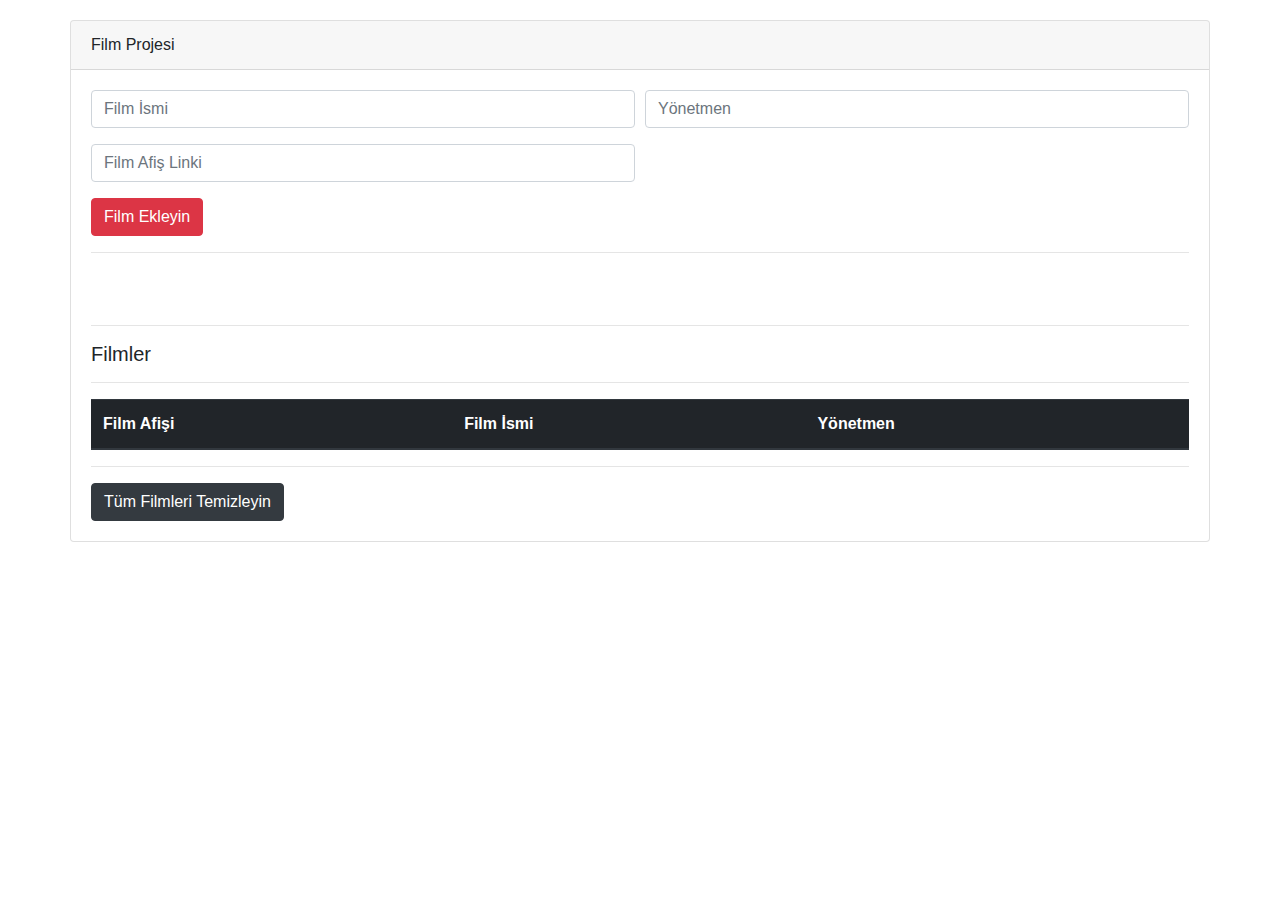
<file: Film Project/index.html>
<!DOCTYPE html>
<html lang="en">

<head>
  <meta charset="UTF-8">
  <meta name="viewport" content="width=device-width, initial-scale=1.0">
  <meta http-equiv="X-UA-Compatible" content="ie=edge">
  <link rel="stylesheet" href="https://stackpath.bootstrapcdn.com/font-awesome/4.7.0/css/font-awesome.min.css">
  <link rel="stylesheet" href="https://maxcdn.bootstrapcdn.com/bootstrap/4.0.0/css/bootstrap.min.css"
    integrity="sha384-Gn5384xqQ1aoWXA+058RXPxPg6fy4IWvTNh0E263XmFcJlSAwiGgFAW/dAiS6JXm" crossorigin="anonymous">

  <title>Film Project</title>
</head>

<body>
  <div class="container" style="margin-top:20px;">

    <div class="card row">
      <div class="card-header">Film Projesi</div>
      <div class="card-body">
        <form id="film-form" name="form">
          <div class="form-row">
            <div class="form-group col-md-6">
              <input class="form-control" type="text" name="title" id="title" placeholder="Film İsmi">
            </div>
            <div class="form-group col-md-6">
              <input class="form-control" type="text" name="director" id="director" placeholder="Yönetmen">
            </div>
            <div class="form-group col-md-6">
              <input class="form-control" type="text" name="url" id="url" placeholder="Film Afiş Linki">
            </div>
          </div>
          <button type="submit" class="btn btn-danger">Film Ekleyin</button>
        </form>
        <hr>



      </div>

      <div class="card-body">
        <hr>
        <h5 class="card-title" id="films-title">Filmler</h5>

        <hr>
        <table class="table table-dark">
          <thead>
            <tr>
              <th scope="col">Film Afişi</th>
              <th scope="col">Film İsmi</th>
              <th scope="col">Yönetmen</th>

            </tr>
          </thead>
          <tbody id="films">
            <!-- <tr>
                                            <td><img src="" class="img-fluid img-thumbnail"></td>
                                            <td></td>
                                            <td></td>
                                            <td><a href="#" id = "delete-film" class = "btn btn-danger">Filmi Sil</a></td>
                                          </tr> -->
            <!-- <tr>
                                            <td><img src="" class="img-fluid img-thumbnail"></td>
                                            <td></td>
                                            <td></td>
                                            <td><a href="#" id = "delete-film" class = "btn btn-danger">Filmi Sil</a></td>
                                          </tr> -->
          </tbody>
        </table>
        <hr>
        <a id="clear-films" class="btn btn-dark" href="#">Tüm Filmleri Temizleyin</a>
      </div>
    </div>

  </div>
  <script src="https://code.jquery.com/jquery-3.2.1.slim.min.js"
    integrity="sha384-KJ3o2DKtIkvYIK3UENzmM7KCkRr/rE9/Qpg6aAZGJwFDMVNA/GpGFF93hXpG5KkN"
    crossorigin="anonymous"></script>
  <script src="https://cdnjs.cloudflare.com/ajax/libs/popper.js/1.12.9/umd/popper.min.js"
    integrity="sha384-ApNbgh9B+Y1QKtv3Rn7W3mgPxhU9K/ScQsAP7hUibX39j7fakFPskvXusvfa0b4Q"
    crossorigin="anonymous"></script>
  <script src="https://maxcdn.bootstrapcdn.com/bootstrap/4.0.0/js/bootstrap.min.js"
    integrity="sha384-JZR6Spejh4U02d8jOt6vLEHfe/JQGiRRSQQxSfFWpi1MquVdAyjUar5+76PVCmYl"
    crossorigin="anonymous"></script>

  <script src="ui.js"></script>
  <script src="storage.js"></script>
  <script src="film.js"></script>

  <script src="project.js"></script>

</body>

</html>
</file>
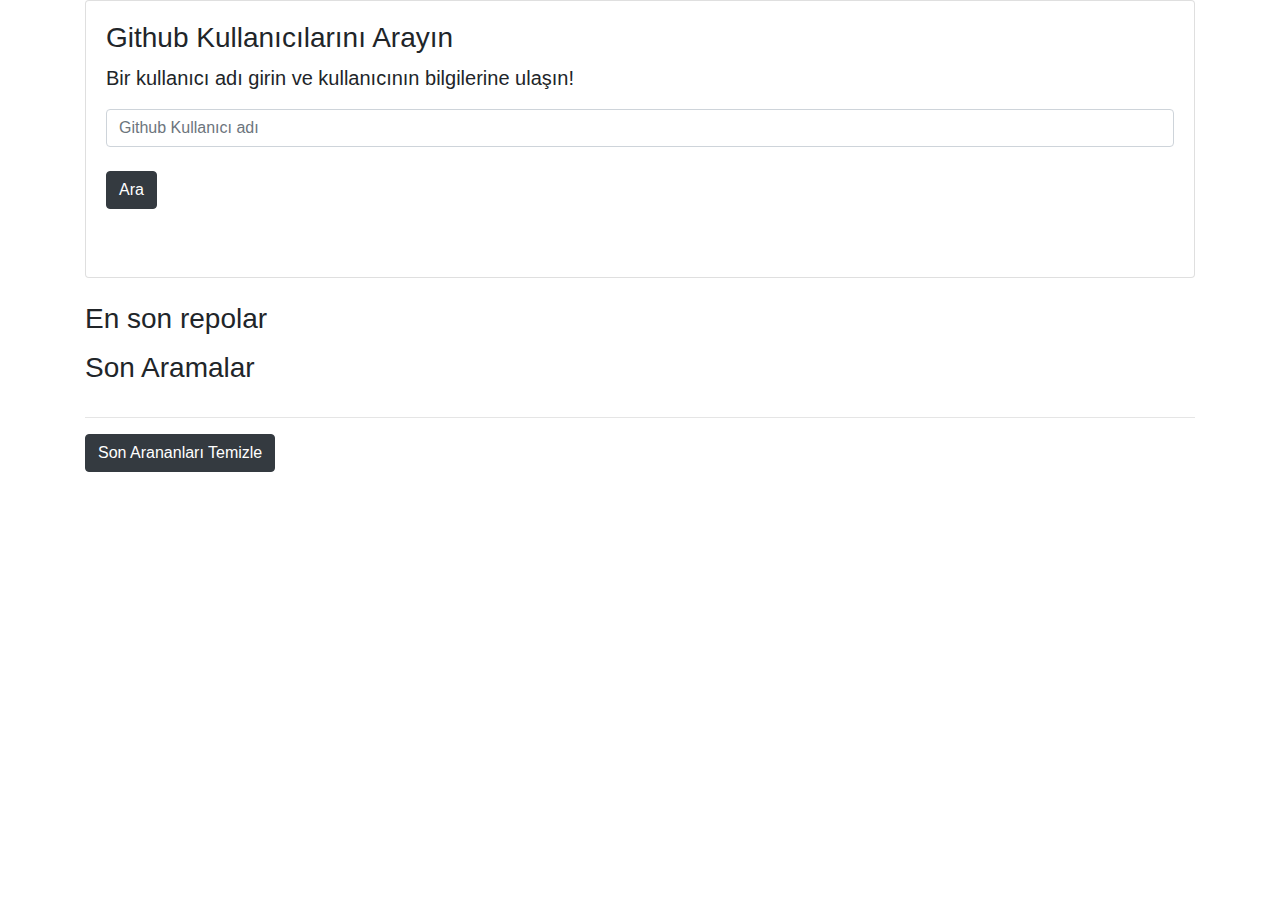
<file: Github_Api/index.html>
<!DOCTYPE html>
<html lang="tr">

<head>
    <meta charset="UTF-8">
    <meta name="viewport" content="width=device-width, initial-scale=1.0">
    <meta http-equiv="X-UA-Compatible" content="ie=edge">
    <link rel="stylesheet" href="https://maxcdn.bootstrapcdn.com/bootstrap/4.0.0/css/bootstrap.min.css"
        integrity="sha384-Gn5384xqQ1aoWXA+058RXPxPg6fy4IWvTNh0E263XmFcJlSAwiGgFAW/dAiS6JXm" crossorigin="anonymous">

    <title>Github API</title>

    <style>
        .borderzero {
            border: 0 none;
        }
    </style>
</head>

<body>

    <div class="container searchContainer">
        <div class="search card card-body">
            <h3>Github Kullanıcılarını Arayın</h3>
            <p class="lead">
                Bir kullanıcı adı girin ve kullanıcının bilgilerine ulaşın!
            </p>
            <form id="github-form">
                <input type="text" name="githubname" id="githubname" class="form-control"
                    placeholder="Github Kullanıcı adı">
                <br>
                <button type="submit" class="btn btn-dark">Ara</button>
            </form>
            <br><br>


        </div>
        <br>

        <div id="profile">

            <!-- <div class="card card-body mb-3">
                    <div class="row">
                      <div class="col-md-4">
                        <a href="" target = "_blank">
                         <img class="img-fluid mb-2" src="https://upload.wikimedia.org/wikipedia/tr/a/a0/Cem_Karaca.jpg"> </a>
                         <hr>
                         <div id="fullName"><strong> Mustafa Murat Coşkun</strong></div>
                         <hr>
                         <div id="bio">asdasdasdsad</div>
                        </div>
                      <div class="col-md-8">
                            <button class="btn btn-secondary">
                                  Takipçi  <span class="badge badge-light"></span>
                            </button>
                            <button class="btn btn-info">
                                 Takip Edilen  <span class="badge badge-light"></span>
                              </button>
                            <button class="btn btn-danger">
                                Repolar  <span class="badge badge-light"></span>
                            </button>
                            <hr>
                            <li class="list-group">
                                <li class="list-group-item borderzero">
                                    <img src="images/company.png" width="30px"> <span id="company">Naber</span>
                                    
                                </li>
                                <li class="list-group-item borderzero">
                                    <img src="images/location.png" width="30px"> <span id = "location">sadasdsad</a>
                                    
                                </li>
                                <li class="list-group-item borderzero">
                                    <img src="images/mail.png" width="30px"> <span id="company">Naber</span>
                                    
                                </li>
                                
                            </div>
                               
                            
                      </div>
                </div> -->
        </div>



        <h3 class="page-heading mb-3">En son repolar</h3>
        <div id="repos">

            <!-- <div class="mb-2 card-body">
                    <div class="row">
                        <div class="col-md-2">
                        <span></span> 
                        <a href="#" target = "_blank" id = "repoName"></a>
                        </div>
                        <div class="col-md-6">
                            <button class="btn btn-secondary">
                                Starlar  <span class="badge badge-light" id="repoStar"></span>
                            </button>

                            <button class="btn btn-info">
                                Forklar  <span class="badge badge-light" id ="repoFork"></span>
                            </button>
                    
                        </div>
                </div>

                </div> -->

        </div>

        <h3 class="page-heading mb-3">Son Aramalar</h3>

        <div id="lastSearch" style="margin-bottom: 100px;">
            <ul class="list-group" id="last-users">
                <!-- <li class="list-group-item">asdaskdjkasjkşdjşasjd</li> -->
            </ul>
            <hr>
            <button id="clear-last-users" class="btn btn-dark">Son Arananları Temizle</button>

        </div>

    </div>


    </div>



    </div>





    <script src="https://code.jquery.com/jquery-3.2.1.slim.min.js"
        integrity="sha384-KJ3o2DKtIkvYIK3UENzmM7KCkRr/rE9/Qpg6aAZGJwFDMVNA/GpGFF93hXpG5KkN"
        crossorigin="anonymous"></script>
    <script src="https://cdnjs.cloudflare.com/ajax/libs/popper.js/1.12.9/umd/popper.min.js"
        integrity="sha384-ApNbgh9B+Y1QKtv3Rn7W3mgPxhU9K/ScQsAP7hUibX39j7fakFPskvXusvfa0b4Q"
        crossorigin="anonymous"></script>
    <script src="https://maxcdn.bootstrapcdn.com/bootstrap/4.0.0/js/bootstrap.min.js"
        integrity="sha384-JZR6Spejh4U02d8jOt6vLEHfe/JQGiRRSQQxSfFWpi1MquVdAyjUar5+76PVCmYl"
        crossorigin="anonymous"></script>


    <script src="github.js"></script>
    <script src="ui.js"></script>
    <script src="storage.js"></script>

    <script src="app.js"></script>
</body>

</html>
</file>
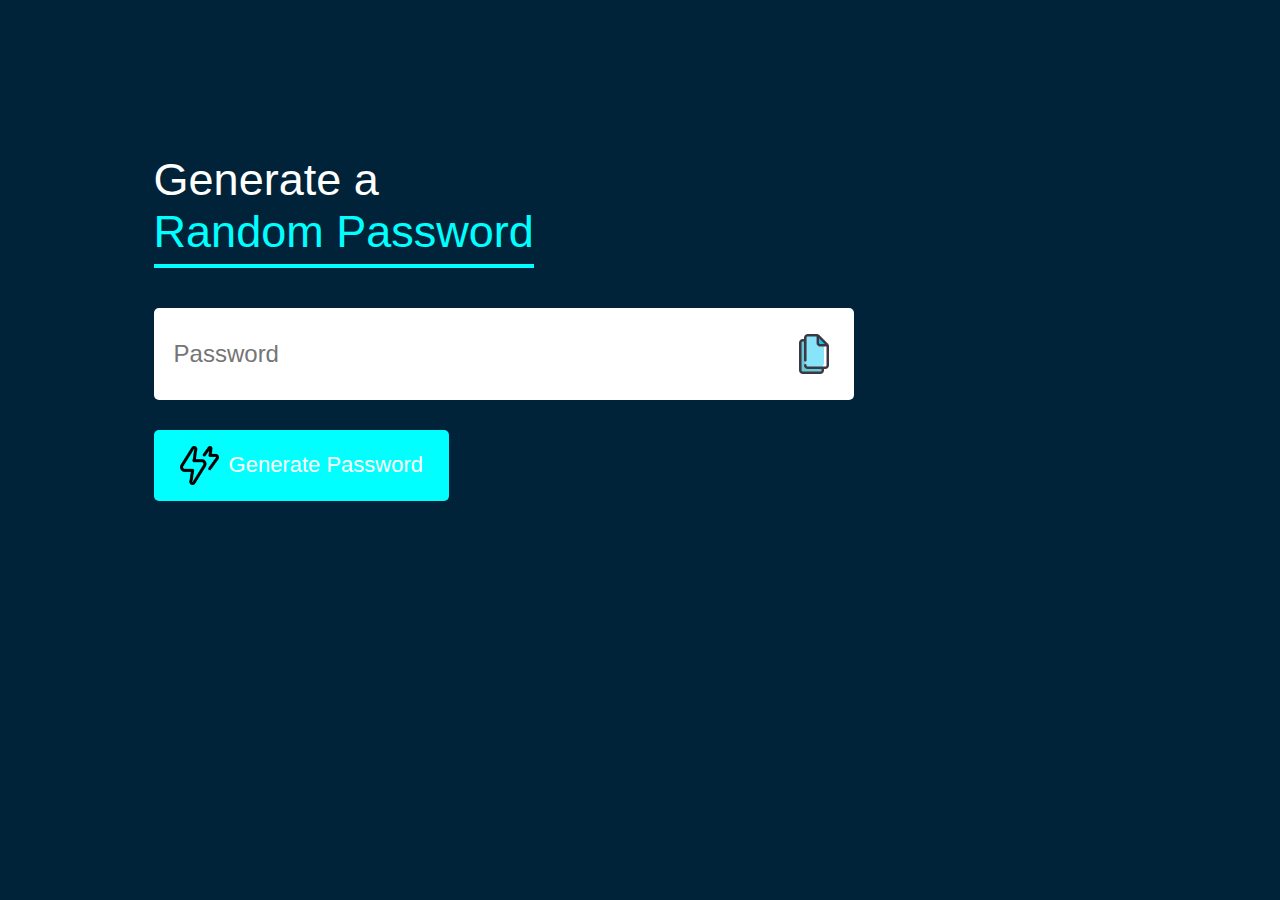
<file: Password Generator/index.html>
<!DOCTYPE html>
<html lang="en">

<head>
    <meta charset="UTF-8">
    <meta name="viewport" content="width=device-width, initial-scale=1.0">
    <title>Random Password Generator</title>
    <link rel="stylesheet" href="style.css">
</head>

<body>
    <div class="container">
        <h1>Generate a <br><span>Random Password</span></h1>
        <div class="display">
            <input type="text" id="password" placeholder="Password" readonly>
            <img src="images/copy.png" alt="copy" id="copy-icon">
        </div>
        <button id="button" class="button">
            <img src="images/lightning_2736813.png" alt="" id="generate">Generate Password
        </button>
    </div>


    <script src="app.js"></script>
</body>

</html>
</file>
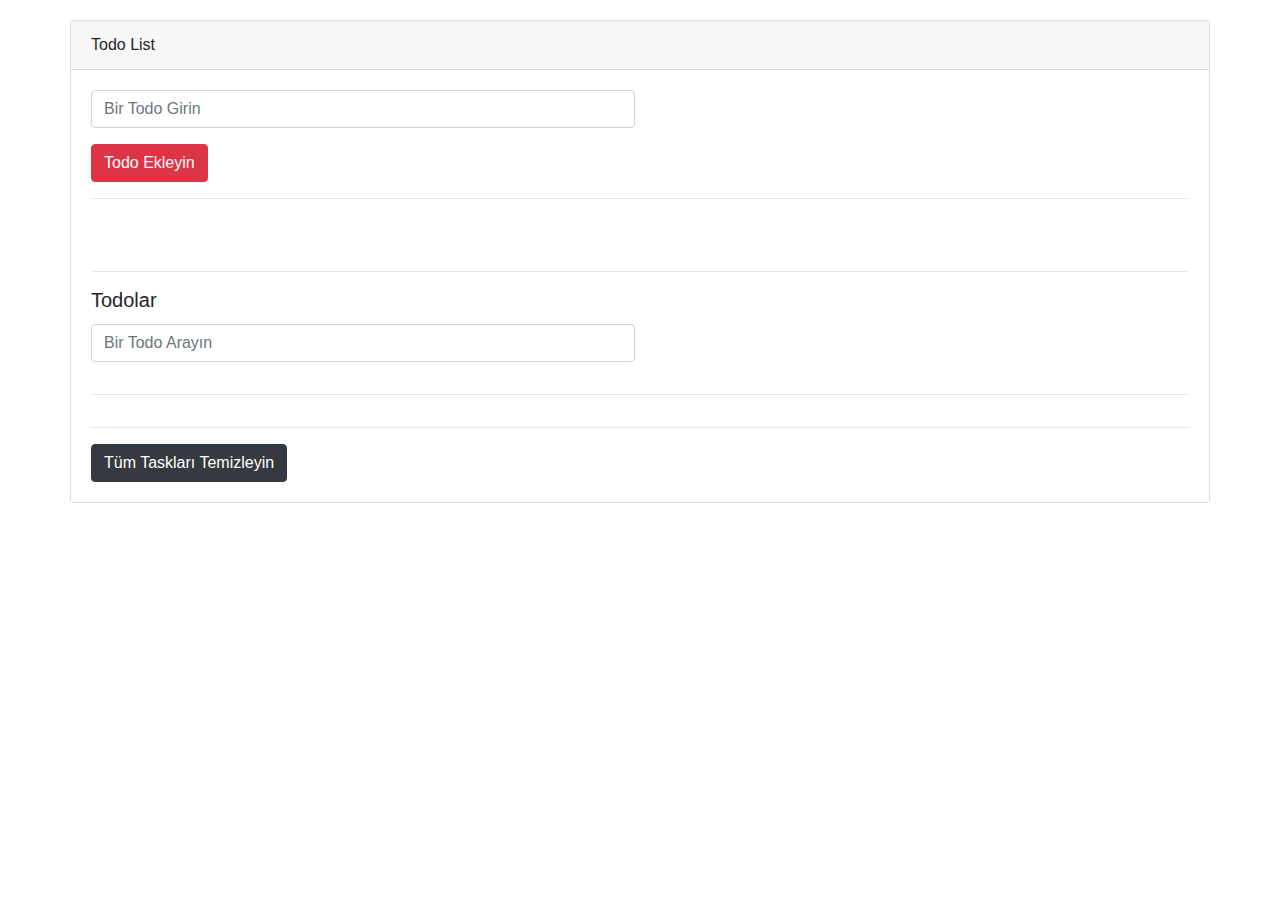
<file: todoList/index.html>
<!DOCTYPE html>
<html lang="en">

<head>
    <meta charset="UTF-8">
    <meta name="viewport" content="width=device-width, initial-scale=1.0">
    <meta http-equiv="X-UA-Compatible" content="ie=edge">
    <link rel="stylesheet" href="https://stackpath.bootstrapcdn.com/font-awesome/4.7.0/css/font-awesome.min.css">
    <link rel="stylesheet" href="https://maxcdn.bootstrapcdn.com/bootstrap/4.0.0/css/bootstrap.min.css"
        integrity="sha384-Gn5384xqQ1aoWXA+058RXPxPg6fy4IWvTNh0E263XmFcJlSAwiGgFAW/dAiS6JXm" crossorigin="anonymous">

    <title>Todo List</title>
</head>

<body>
    <div class="container" style="margin-top:20px;">

        <div class="card row">
            <div class="card-header">Todo List</div>
            <div class="card-body">
                <form id="todo-form" name="form">
                    <div class="form-row">
                        <div class="form-group col-md-6">
                            <input class="form-control" type="text" name="todo" id="todo" placeholder="Bir Todo Girin">
                        </div>
                    </div>
                    <button type="submit" class="btn btn-danger">Todo Ekleyin</button>
                </form>
                <hr>
                <!-- <div class="alert alert-danger" role="alert">
                    <strong>Oh snap!</strong> Change a few things up and try submitting again.
                </div> -->


            </div>

            <div class="card-body">
                <hr>
                <h5 class="card-title" id="tasks-title">Todolar</h5>
                <div class="form-row">
                    <div class="form-group col-md-6">
                        <input class="form-control" type="text" name="filter" id="filter" placeholder="Bir Todo Arayın">
                    </div>
                </div>

                <hr>
                <ul class="list-group">
                    <!-- <li class="list-group-item d-flex justify-content-between">
                        Todo 1
                        <a href="#" class="delete-item">
                            <i class="fa fa-remove"></i>
                        </a>

                    </li> -->


                </ul>
                <hr>
                <a id="clear-todos" class="btn btn-dark" href="#">Tüm Taskları Temizleyin</a>
            </div>
        </div>

    </div>




    <script src="https://code.jquery.com/jquery-3.2.1.slim.min.js"
        integrity="sha384-KJ3o2DKtIkvYIK3UENzmM7KCkRr/rE9/Qpg6aAZGJwFDMVNA/GpGFF93hXpG5KkN"
        crossorigin="anonymous"></script>
    <script src="https://cdnjs.cloudflare.com/ajax/libs/popper.js/1.12.9/umd/popper.min.js"
        integrity="sha384-ApNbgh9B+Y1QKtv3Rn7W3mgPxhU9K/ScQsAP7hUibX39j7fakFPskvXusvfa0b4Q"
        crossorigin="anonymous"></script>
    <script src="https://maxcdn.bootstrapcdn.com/bootstrap/4.0.0/js/bootstrap.min.js"
        integrity="sha384-JZR6Spejh4U02d8jOt6vLEHfe/JQGiRRSQQxSfFWpi1MquVdAyjUar5+76PVCmYl"
        crossorigin="anonymous"></script>
    <script src="todo.js"></script>
</body>

</html>
</file>
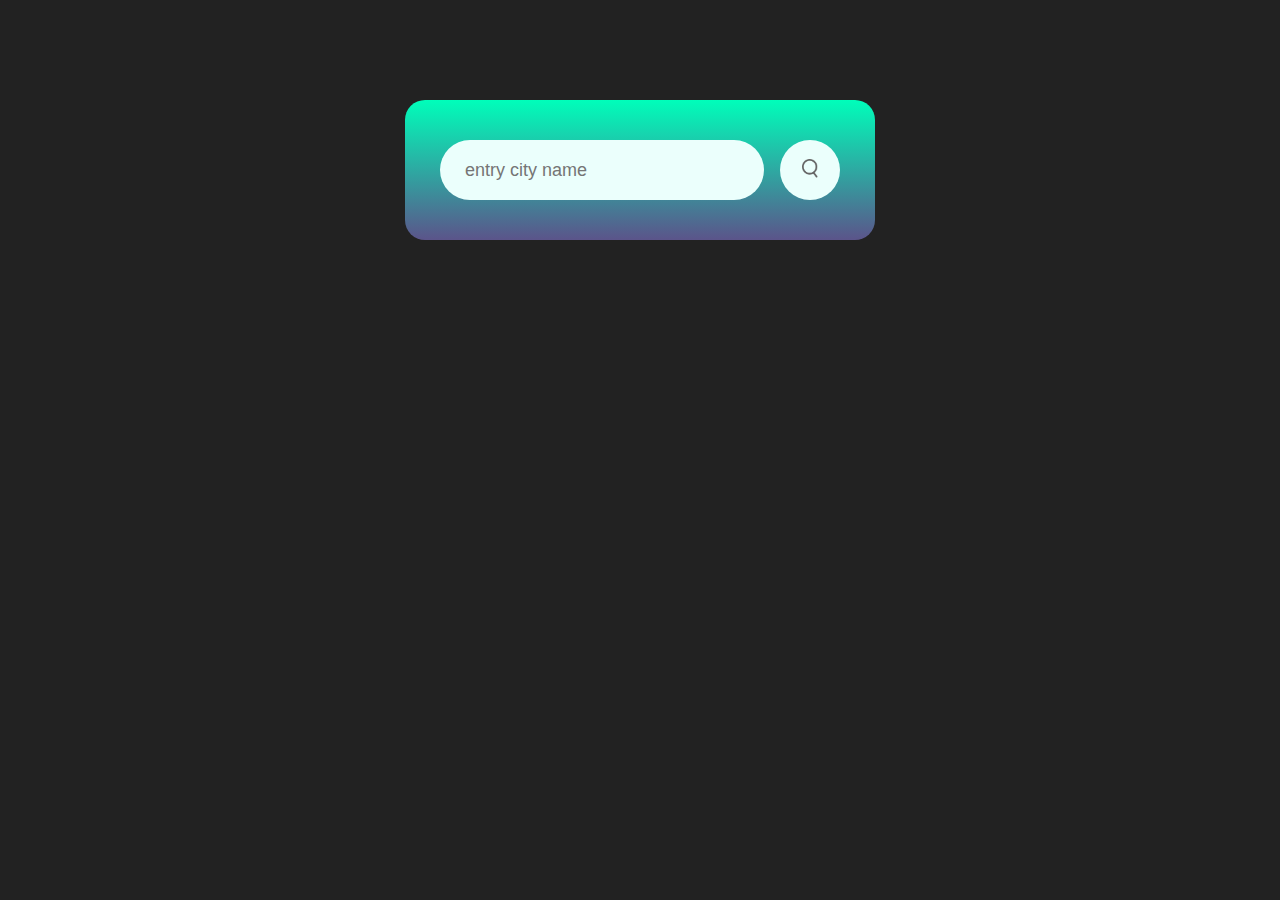
<file: weather/index.html>
<!DOCTYPE html>
<html lang="en">

<head>
    <meta charset="UTF-8">
    <meta name="viewport" content="width=device-width, initial-scale=1.0">
    <title>Weather App</title>
    <link rel="stylesheet" href="style.css">
</head>

<body>

    <div class="card">
        <div class="search">
            <input type="text" placeholder="entry city name" spellcheck="false">
            <button><img src="images/search.png" alt=""></button>
        </div>
        <div class="error">
            <p>Invalid city name</p>
        </div>
        <div class="weather">
            <img src="images/rain.png" class="weather-icon" alt="">
            <h1 class="temp">22°C</h1>
            <h2 class="city">İstanbul</h2>

            <div class="details">
                <div class="col">
                    <img src="images/humidity.png" alt="">
                    <div>
                        <p class="humidity">50%</p>
                        <p>Humidity</p>
                    </div>
                </div>
                <div class="col">
                    <img src="images/wind.png" alt="">
                    <div>
                        <p class="wind">15 km/h</p>
                        <p>Wind Speed</p>
                    </div>
                </div>
            </div>

        </div>
    </div>

    <script src="app.js"></script>
</body>

</html>
</file>
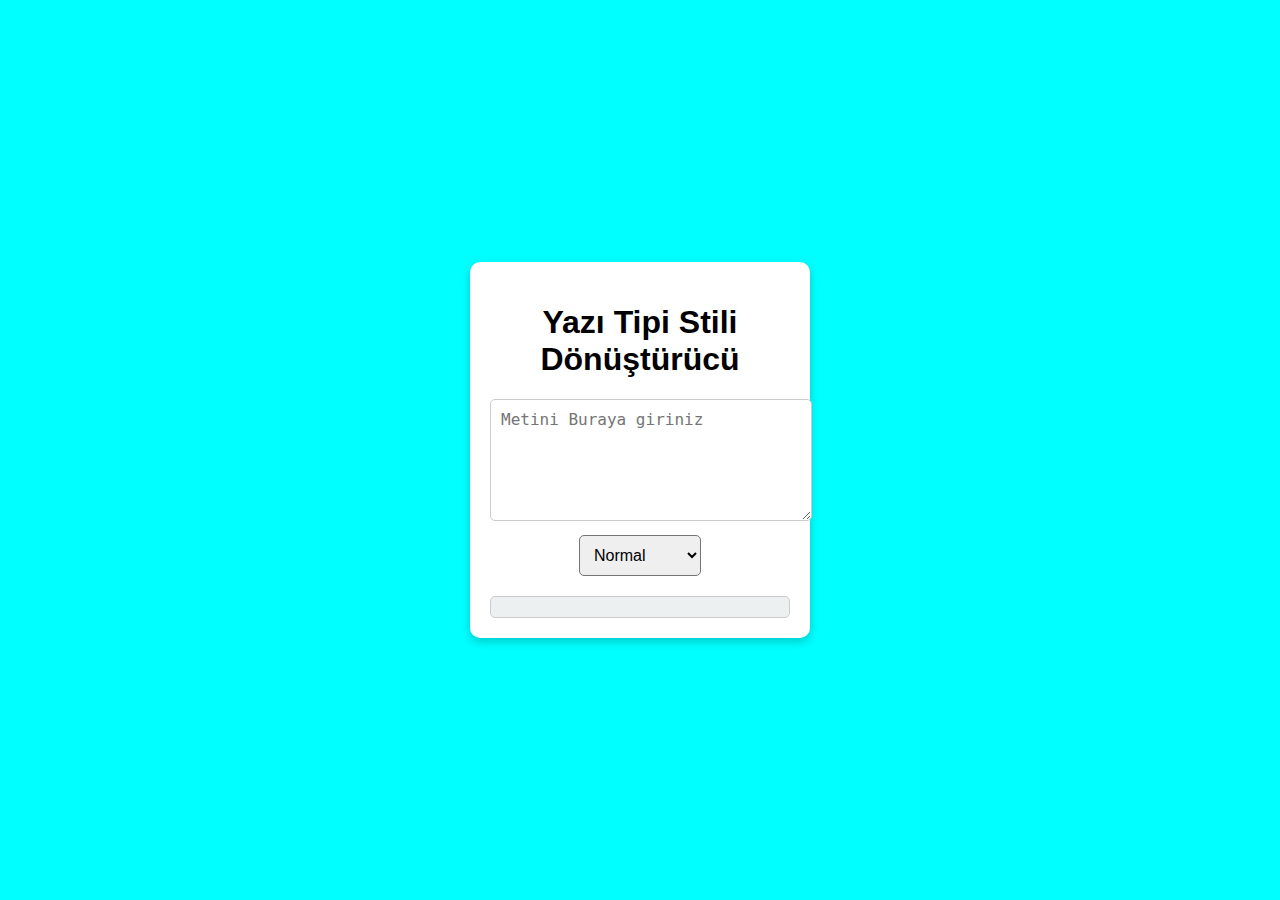
<file: YAZI TİPİ UYGULAMASI/index.html>
<!DOCTYPE html>
<html lang="en">
  <head>
    <meta charset="UTF-8" />
    <meta name="viewport" content="width=device-width, initial-scale=1.0" />
    <link rel="stylesheet" href="style.css" />
    <title>Document</title>
  </head>
  <body>
    <div class="container">
      <h1>Yazı Tipi Stili Dönüştürücü</h1>
      <textarea id="textInput" placeholder="Metini Buraya giriniz"></textarea>
      <select id="fontStyle">
        <option value="normal">Normal</option>
        <option value="italic">Italic</option>
        <option value="bold">Kalın</option>
        <option value="uppercase">Büyük Harf</option>
      </select>
      
      <div id="output"></div></div>
    <script src="script.js"></script>
  </body>
</html>
</file>
<file: Password Generator/style.css>
* {
    margin: 0;
    padding: 0;
    font-family: 'Poppins', sans-serif;
    box-sizing: border-box;
}

body {
    background-color: #002339;
    color: #fff;
}

.container {
    margin: 12%;
    width: 90%;
    max-width: 700px;
}

.display {
    width: 100%;
    margin-top: 50px;
    margin-bottom: 30px;
    background: #fff;
    color: #333;
    display: flex;
    align-items: center;
    justify-content: space-between;
    padding: 26px 20px;
    border-radius: 5px;
}

.container h1 {
    font-weight: 500;
    font-size: 45px;
}

.container h1 span {
    color: #00ffff;
    border-bottom: 4px solid #00ffff;
    padding-bottom: 7px;
}

.display img {
    width: 40px;
    cursor: pointer;
    transition: transform 0.2s; 
}

.display input {
    border: 0;
    outline: 0;
    font-size: 24px;
}


.container button img {
    width: 39px;
    margin-right: 10px;
}

.container button {
    border: 0;
    outline: 0;
    background: #00ffff;
    color: #fff;
    font-size: 22px;
    font-weight: 300;
    display: flex;
    align-items: center;
    justify-content: center;
    padding: 16px 26px; 
    border-radius: 5px;
    cursor: pointer;
    transition: background-color 0.3s, transform 0.2s;
}


.container button:active {
    background-color: #0056b3; 
    transform: scale(0.95); 
}


.container button:hover {
    background-color: #0056b3;
}


#copy-icon {
    cursor: pointer; 
    transition: transform 0.2s; 
}


#copy-icon:active {
    transform: scale(0.9); 
}
</file>
<file: weather/style.css>
*{
    margin: 0;
    padding: 0;
    font-family: 'Poppins', sans-serif;
    box-sizing: border-box;
}

body{
    background-color: #222;
}

.card{
    width: 90%;
    max-width: 470px;
    background: linear-gradient(180deg, #00feba, #5b548a);
    color: #fff;
    margin: 100px auto 0;
    border-radius: 20px;
    padding: 40px 35px;
    text-align: center;
}

.search{
    width: 100%;
    display: flex;
    align-items: center;
    justify-content: space-between;
}

.search input{
    border: 0;
    outline: 0;
    background: #ebfffc;
    color: #553;
    padding: 10px 25px;
    height: 60px;
    border-radius: 30px;
    flex: 1;
    margin-right: 16px;
    font-size: 18px;
}

.search button{
    border: 0;
    outline: 0;
    background: #ebfffc;
    border-radius: 50%;
    width: 60px;
    height: 60px;
    cursor: pointer;
}

.search button img{
    width: 16px;
}

.weather-icon{
    width: 170px;
    margin-top: 30px;
}

.weather h1{
    font-size: 80px;
    font-weight: 500;
}

.weather h2{
    font-size: 45px;
    font-weight: 400;
    margin-top: -10px
}
.details{
    display: flex;
    align-items: center;
    justify-content: space-between;
    padding: 0 20px;
    margin-top: 50px;
}

.col{
    display: flex;
    align-items: center;
    text-align: left;
}

.col img{
    width: 40px;
    margin-right: 10px;
}

.humidity , .wind{
    font-size: 28px;
    margin-top: -6px ;
}

.weather{
    display: none;
}

.error{
    text-align: left;
    margin-left: 10px;
    font-size: 14px;
    margin-top: 10px;
    display: none;
}
</file>
<file: YAZI TİPİ UYGULAMASI/style.css>
body{
    font-family: Arial, Helvetica, sans-serif;
    background-color: aqua;
    color: white;
    display: flex;
    justify-content: center;
    align-items: center;
    height: 100vh;
    margin: 0;
}

.container{
    align-items: center;
    padding: 20px;
    border: none ;
    background-color: white;
    color: black;
    box-shadow: 0 4px 10px rgba(0, 0, 0, 0.2);
    border-radius: 10px;
    width: 300px;
    text-align: center;
}

textarea{
    width: 100%;
    height: 100px;
    margin-bottom: 10px;
    padding: 10px;
    font-size: 16px;
    border: 1px solid #ccc;
    border-radius: 5px;
}

select{
    margin-bottom: 10px;
    padding: 10px;
    font-size: 16px;
    border-radius: 5px;
}



#output{
   margin-top: 10px;
   padding: 10px;
   border: 1px solid #ccc;
   border-radius: 5px;
   background: #ecf0f1;
}
</file>
